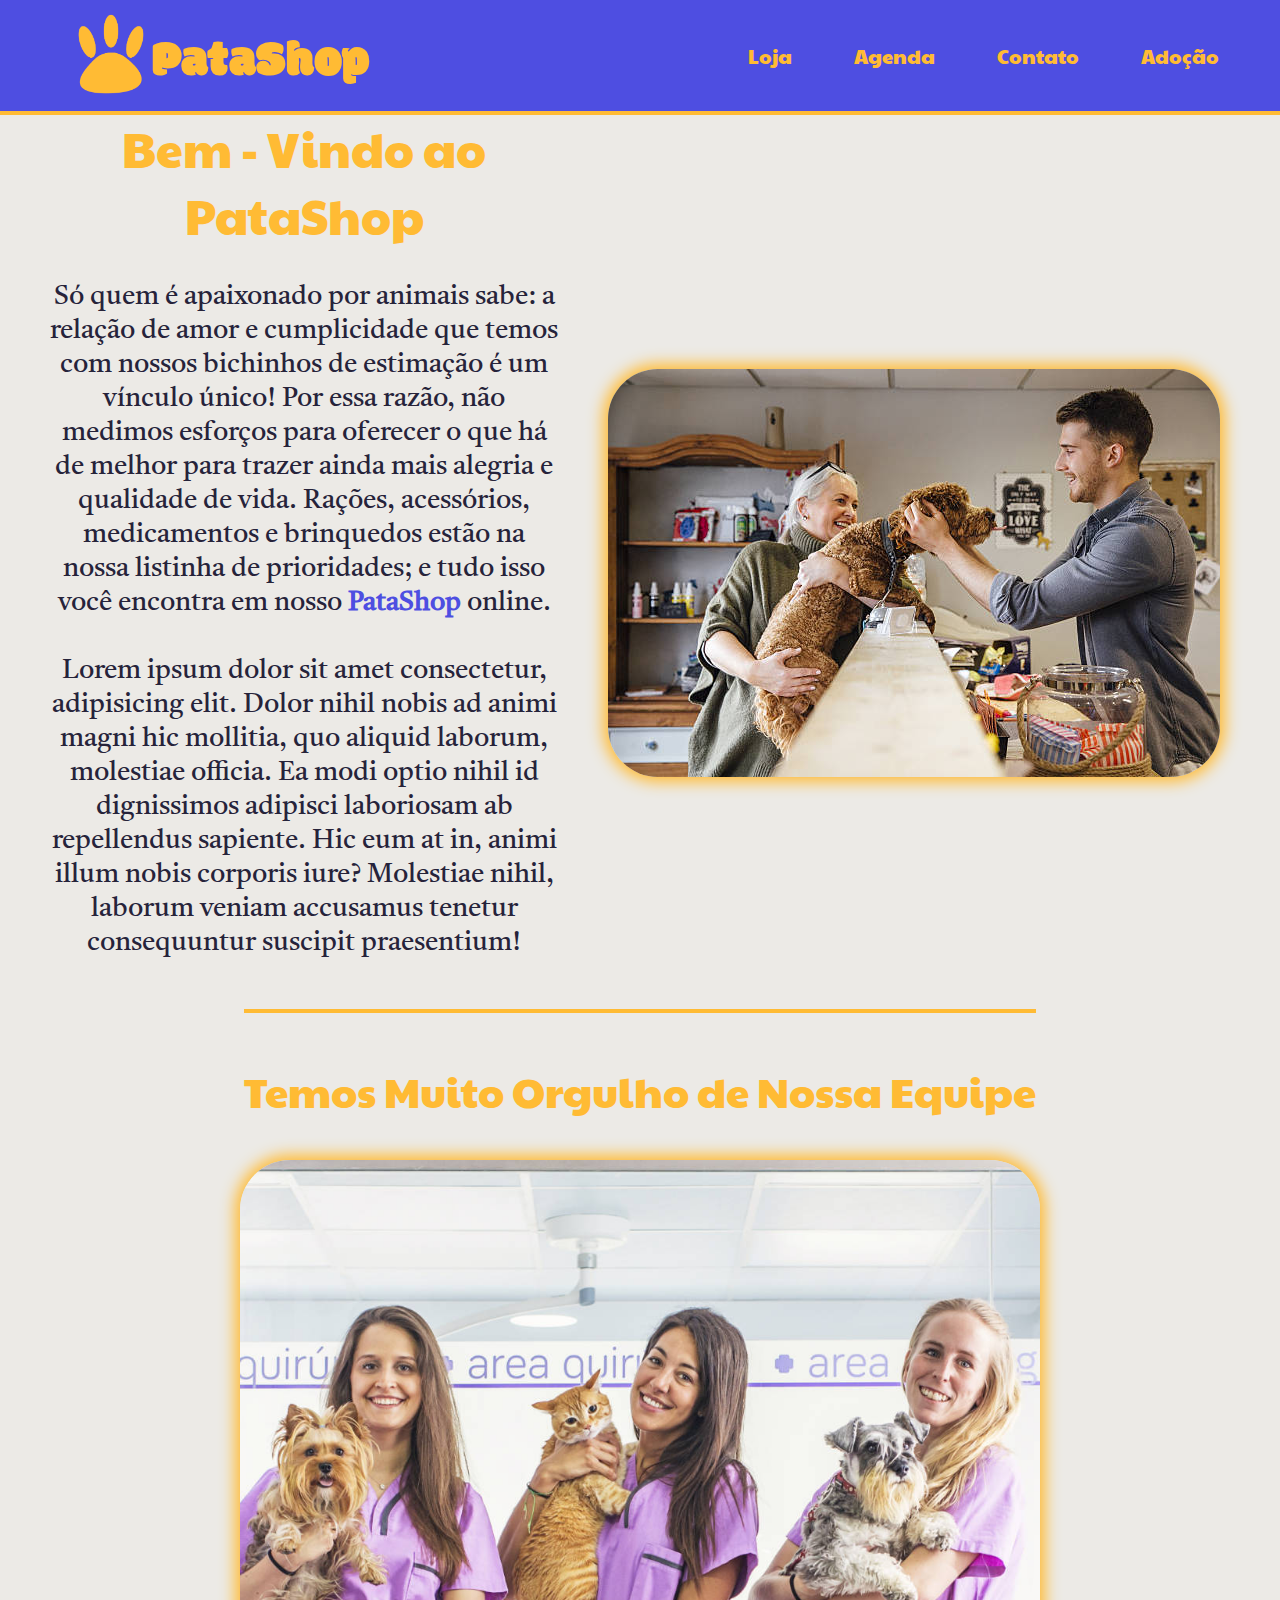
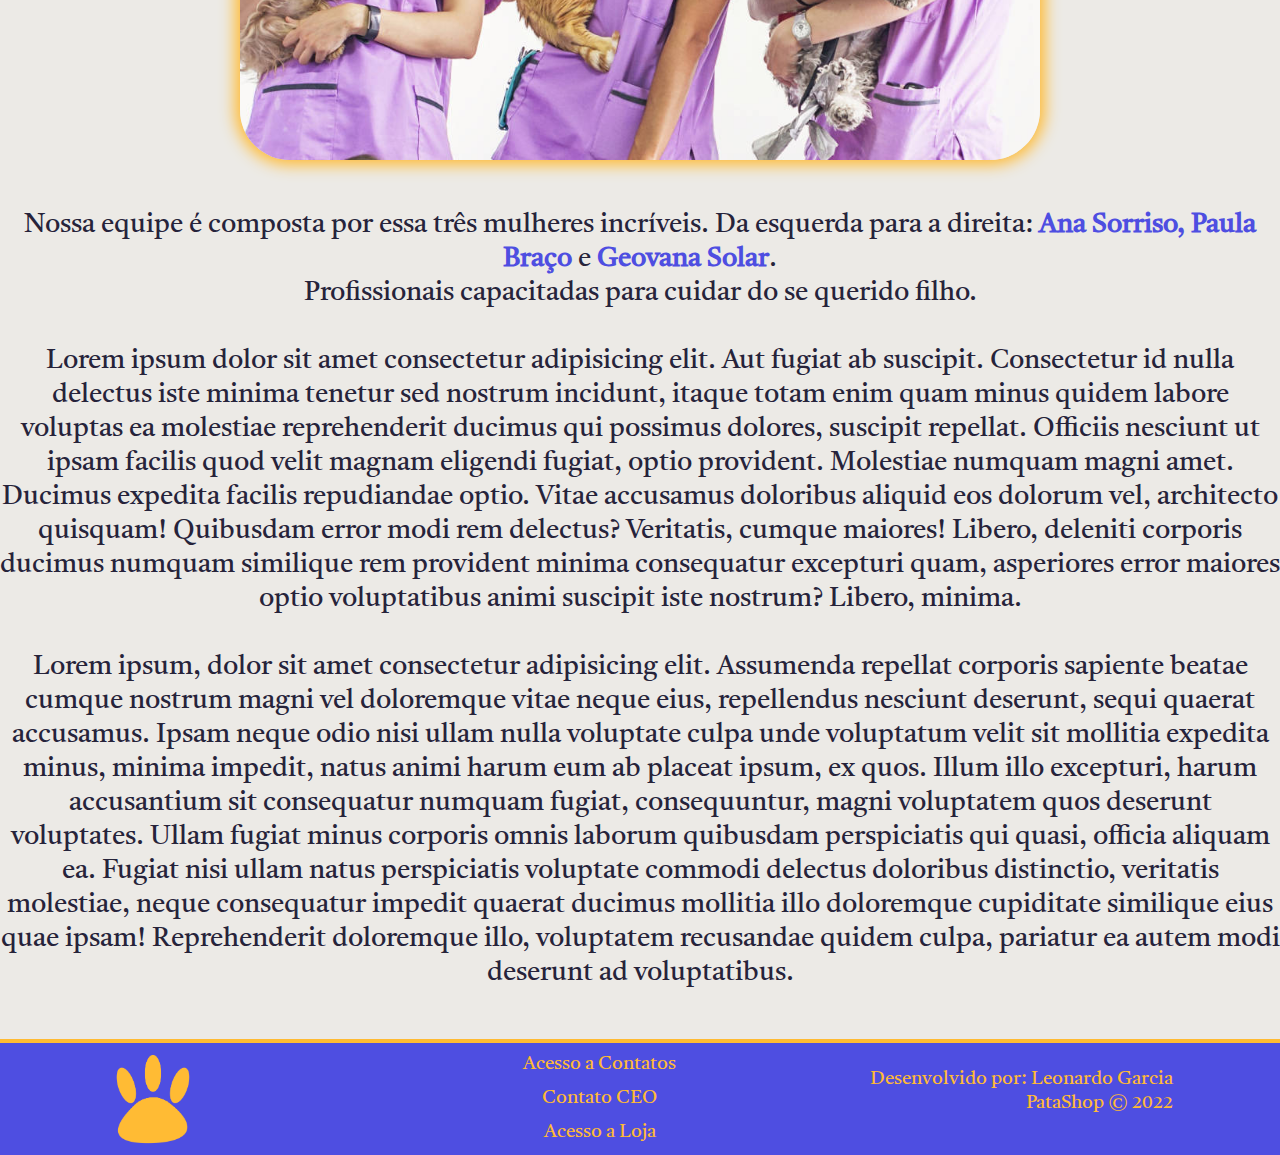
<file: index.html>
<!DOCTYPE html>
<html>

<head>
    <meta charset="utf-8">
    <meta http-equiv="X-UA-Compatible" content="IE=edge">
    <title>PataShop | Seu Pet Agradece</title>
    <meta name="description" content="Tudo para o seu Pet">
    <meta name="viewport" content="width=device-width, initial-scale=1">
    <link rel="stylesheet" href="stily.css">
    <link rel="shortcut icon" href="Imagens/Pata2.png" type="Imagens/LogoPet2.png">
</head>

<body>
    <header class="cabecalho">
        <a href="index.html">
            <img class="logo-cabecalho" src="Imagens/Pata2.png">
        </a>
        <a href="index.html" class="logo-name">PataShop</a>
        <nav class="cabecalho-menu">
            <a class="cabecalho-menu-item" href="Loja.html">Loja</a>
            <a class="cabecalho-menu-item" href="Agenda.html">Agenda</a>
            <a class="cabecalho-menu-item" href="Contato.html">Contato</a>
            <a class="cabecalho-menu-item" href="Adoção.html">Adoção</a>
        </nav>

    </header>

    <main class="importante">
        <section class="principal">
            <div class="principal-escrito">
                <h1 class="principal-escrito-titulo">Bem - Vindo ao <strong">PataShop</strong></h1>
                <h2 class="principal-escrito-texto">
                    <p>Só quem é apaixonado por animais sabe: a relação de amor e cumplicidade que temos com nossos
                        bichinhos de estimação é um vínculo único! Por essa razão, não medimos esforços para
                        oferecer o
                        que há de melhor para trazer ainda mais alegria e qualidade de vida. Rações, acessórios,
                        medicamentos e
                        brinquedos estão na nossa listinha de prioridades; e tudo isso você encontra em nosso
                        <strong class="patashop">PataShop</strong>
                        online.
                        <br><br>
                        Lorem ipsum dolor sit amet consectetur, adipisicing elit. Dolor nihil nobis ad animi magni hic
                        mollitia, quo aliquid laborum, molestiae officia. Ea modi optio nihil id dignissimos adipisci
                        laboriosam ab repellendus sapiente. Hic eum at in, animi illum nobis corporis iure? Molestiae
                        nihil, laborum veniam accusamus tenetur consequuntur suscipit praesentium!
                    </p>
                </h2>
            </div>
            <img class="dog-feliz" src="Imagens/segundono shopg.jpg" width="400px">
        </section>
        <selection class="equipe">
            <h2 class="equipe-titulo">Temos Muito Orgulho de Nossa Equipe</h2>
            <img class="equipe-imagem" src="Imagens/EquipePet.jpg" width="400px">
            <p class="equipe-texto">Nossa equipe é composta por essa três mulheres incríveis. Da esquerda para a
                direita:
                <strong class="name-item">Ana Sorriso, Paula Braço</strong> e <strong class="name-item">Geovana Solar</strong>.<br> Profissionais
                capacitadas para cuidar do
                se
                querido filho.<br><br>Lorem ipsum dolor sit amet consectetur adipisicing elit. Aut fugiat ab suscipit.
                Consectetur id nulla delectus iste minima tenetur sed nostrum incidunt, itaque totam enim quam minus
                quidem labore voluptas ea molestiae reprehenderit ducimus qui possimus dolores, suscipit repellat.
                Officiis nesciunt ut ipsam facilis quod velit magnam eligendi fugiat, optio provident. Molestiae numquam
                magni amet. Ducimus expedita facilis repudiandae optio. Vitae accusamus doloribus aliquid eos dolorum
                vel, architecto quisquam! Quibusdam error modi rem delectus? Veritatis, cumque maiores! Libero, deleniti
                corporis ducimus numquam similique rem provident minima consequatur excepturi quam, asperiores error
                maiores optio voluptatibus animi suscipit iste nostrum? Libero, minima.
                <br>
                <br>
                Lorem ipsum, dolor sit amet consectetur adipisicing elit. Assumenda repellat corporis sapiente beatae
                cumque nostrum magni vel doloremque vitae neque eius, repellendus nesciunt deserunt, sequi quaerat
                accusamus. Ipsam neque odio nisi ullam nulla voluptate culpa unde voluptatum velit sit mollitia expedita
                minus, minima impedit, natus animi harum eum ab placeat ipsum, ex quos. Illum illo excepturi, harum
                accusantium sit consequatur numquam fugiat, consequuntur, magni voluptatem quos deserunt voluptates.
                Ullam
                fugiat minus corporis omnis laborum quibusdam perspiciatis qui quasi, officia aliquam ea. Fugiat nisi
                ullam
                natus perspiciatis voluptate commodi delectus doloribus distinctio, veritatis molestiae, neque
                consequatur
                impedit quaerat ducimus mollitia illo doloremque cupiditate similique eius quae ipsam! Reprehenderit
                doloremque illo, voluptatem recusandae quidem culpa, pariatur ea autem modi deserunt ad voluptatibus.
            </p>

        </selection>
    </main>

    <Footer class="rodape">
        <a href="index.html">
            <img class="rodape-logo" src="Imagens/Pata2.png">
        </a>
        <nav class="rodape-link">
            <a class="rodape-link-item" href="Contato.html">Acesso a Contatos</a>
            <a class="rodape-link-item" href="https://www.linkedin.com/in/leonardo-garcia-973450137" target="_blank">Contato CEO</a>
            <a class="rodape-link-item" href="Loja.html">Acesso a Loja</a>
        </nav>
        <selection class="rodape-direitos">
            <p class="rodape-credito">Desenvolvido por: Leonardo Garcia<br> PataShop © 2022</p>
        </selection>
    </Footer>

</body>

</html>
</file>
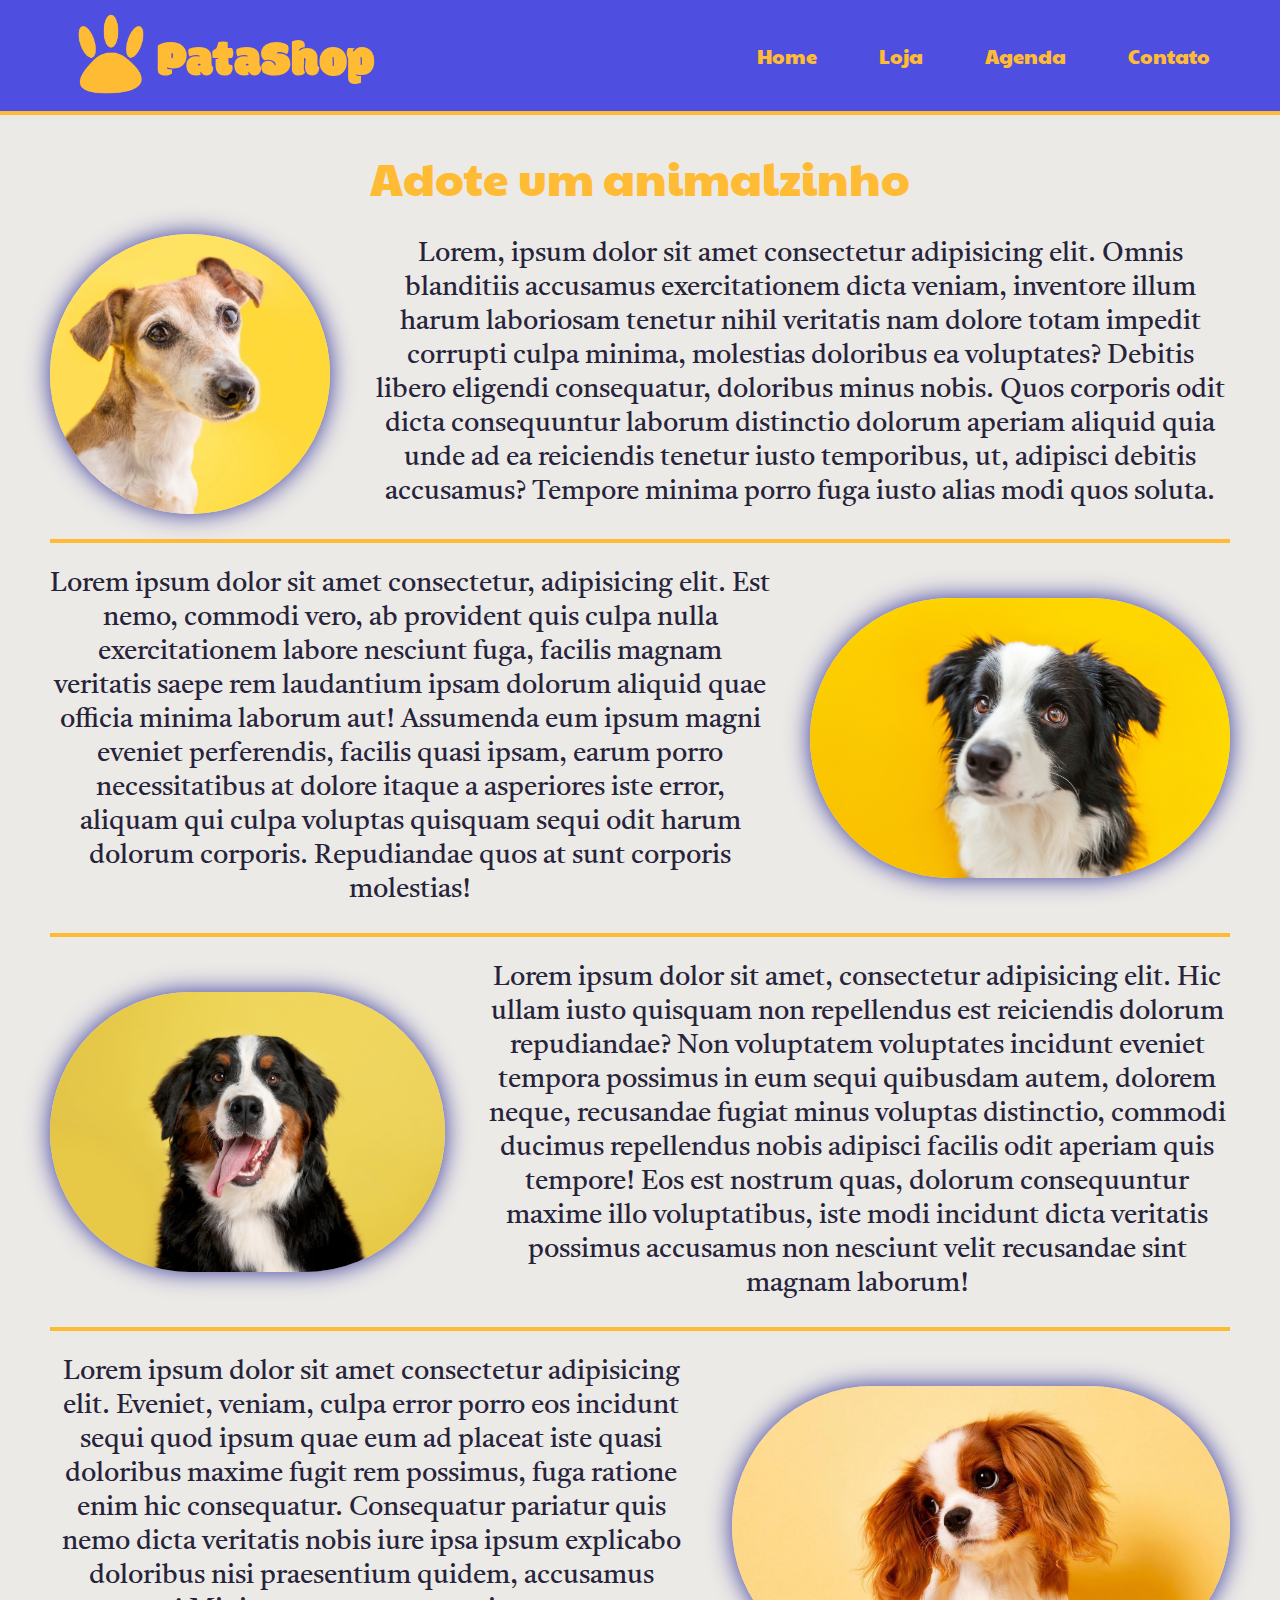
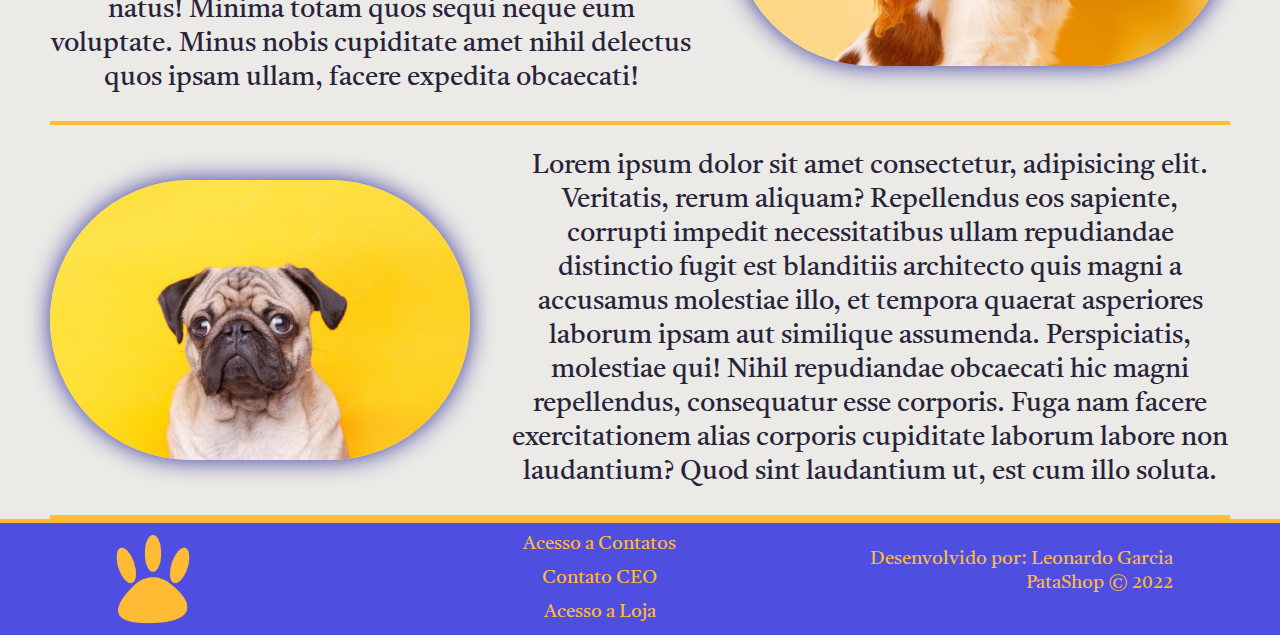
<file: Adoção.html>
<!DOCTYPE html>
<html>

<head>
    <meta charset="utf-8">
    <meta http-equiv="X-UA-Compatible" content="IE=edge">
    <title>PataShop</title>
    <meta name="description" content="Tudo para o seu Pet">
    <meta name="viewport" content="width=device-width, initial-scale=1">
    <link rel="stylesheet" href="stily.css">
    <link rel="shortcut icon" href="Imagens/Pata2.png" type="Imagens/LogoPet2.png">
</head>

<body>
    <header class="cabecalho">
        <a href="index.html">
            <img class="logo-cabecalho" src="Imagens/Pata2.png">
        </a>
        <a href="index.html" class="logo-name">PataShop</a>
        <nav class="cabecalho-menu">
            <a class="cabecalho-menu-item" href="index.html">Home</a>
            <a class="cabecalho-menu-item" href="Loja.html">Loja</a>
            <a class="cabecalho-menu-item" href="Agenda.html">Agenda</a>
            <a class="cabecalho-menu-item" href="Contato.html">Contato</a>
        </nav>
    </header>

    <main class="adocao-main">
        <h1 class="titulo-adocao">Adote um animalzinho</h1>
        <div class="blocos">
            <img class="adocao-img" src="Imagens/DogFundoAmarelo.jpg">
            <h2 class="adocao-text">Lorem, ipsum dolor sit amet consectetur adipisicing elit. Omnis blanditiis accusamus exercitationem
                dicta veniam, inventore illum harum laboriosam tenetur nihil veritatis nam dolore totam impedit corrupti
                culpa minima, molestias doloribus ea voluptates? Debitis libero eligendi consequatur, doloribus minus
                nobis. Quos corporis odit dicta consequuntur laborum distinctio dolorum aperiam aliquid quia unde ad ea
                reiciendis tenetur iusto temporibus, ut, adipisci debitis accusamus? Tempore minima porro fuga iusto
                alias modi quos soluta.
            </h2>
        </div>
        <div class="blocos">
            <h2 class="adocao-text">Lorem ipsum dolor sit amet consectetur, adipisicing elit. Est nemo, commodi vero, ab provident quis
                culpa nulla exercitationem labore nesciunt fuga, facilis magnam veritatis saepe rem laudantium ipsam
                dolorum aliquid quae officia minima laborum aut! Assumenda eum ipsum magni eveniet perferendis, facilis
                quasi ipsam, earum porro necessitatibus at dolore itaque a asperiores iste error, aliquam qui culpa
                voluptas quisquam sequi odit harum dolorum corporis. Repudiandae quos at sunt corporis molestias!</h2>
            <img class="adocao-img" src="Imagens/DogFundoAmarelo2.jpg">
        </div>
        <div class="blocos">
            <img class="adocao-img" src="Imagens/DogFundoAmarelo3.jpg">
            <h2 class="adocao-text">Lorem ipsum dolor sit amet, consectetur adipisicing elit. Hic ullam iusto quisquam non repellendus est
                reiciendis dolorum repudiandae? Non voluptatem voluptates incidunt eveniet tempora possimus in eum sequi
                quibusdam autem, dolorem neque, recusandae fugiat minus voluptas distinctio, commodi ducimus repellendus
                nobis adipisci facilis odit aperiam quis tempore! Eos est nostrum quas, dolorum consequuntur maxime illo
                voluptatibus, iste modi incidunt dicta veritatis possimus accusamus non nesciunt velit recusandae sint
                magnam laborum!</h2>
        </div>
        <div class="blocos">
            <h2 class="adocao-text">Lorem ipsum dolor sit amet consectetur adipisicing elit. Eveniet, veniam, culpa error porro eos incidunt
                sequi quod ipsum quae eum ad placeat iste quasi doloribus maxime fugit rem possimus, fuga ratione enim
                hic consequatur. Consequatur pariatur quis nemo dicta veritatis nobis iure ipsa ipsum explicabo
                doloribus nisi praesentium quidem, accusamus natus! Minima totam quos sequi neque eum voluptate. Minus
                nobis cupiditate amet nihil delectus quos ipsam ullam, facere expedita obcaecati!</h2>
            <img class="adocao-img" src="Imagens/DogFundoAmarelo4.jpg">
        </div>
        <div class="blocos">
            <img class="adocao-img" src="Imagens/DogFundoAmarelo5.jpg">
            <h2 class="adocao-text">Lorem ipsum dolor sit amet consectetur, adipisicing elit. Veritatis, rerum aliquam? Repellendus eos
                sapiente, corrupti impedit necessitatibus ullam repudiandae distinctio fugit est blanditiis architecto
                quis magni a accusamus molestiae illo, et tempora quaerat asperiores laborum ipsam aut similique
                assumenda. Perspiciatis, molestiae qui! Nihil repudiandae obcaecati hic magni repellendus, consequatur
                esse corporis. Fuga nam facere exercitationem alias corporis cupiditate laborum labore non laudantium?
                Quod sint laudantium ut, est cum illo soluta.</h2>
        </div>

    </main>

    <Footer class="rodape">
        <a href="index.html">
            <img class="rodape-logo" src="Imagens/Pata2.png">
        </a>
        <nav class="rodape-link">
            <a class="rodape-link-item" href="Contato.html">Acesso a Contatos</a>
            <a class="rodape-link-item" href="https://www.linkedin.com/in/leonardo-garcia-973450137"
                target="_blank">Contato CEO</a>
            <a class="rodape-link-item" href="Loja.html">Acesso a Loja</a>
        </nav>
        <selection class="rodape-direitos">
            <p class="rodape-credito">Desenvolvido por: Leonardo Garcia<br> PataShop © 2022</p>
        </selection>
    </Footer>





</body>

</html>
</file>
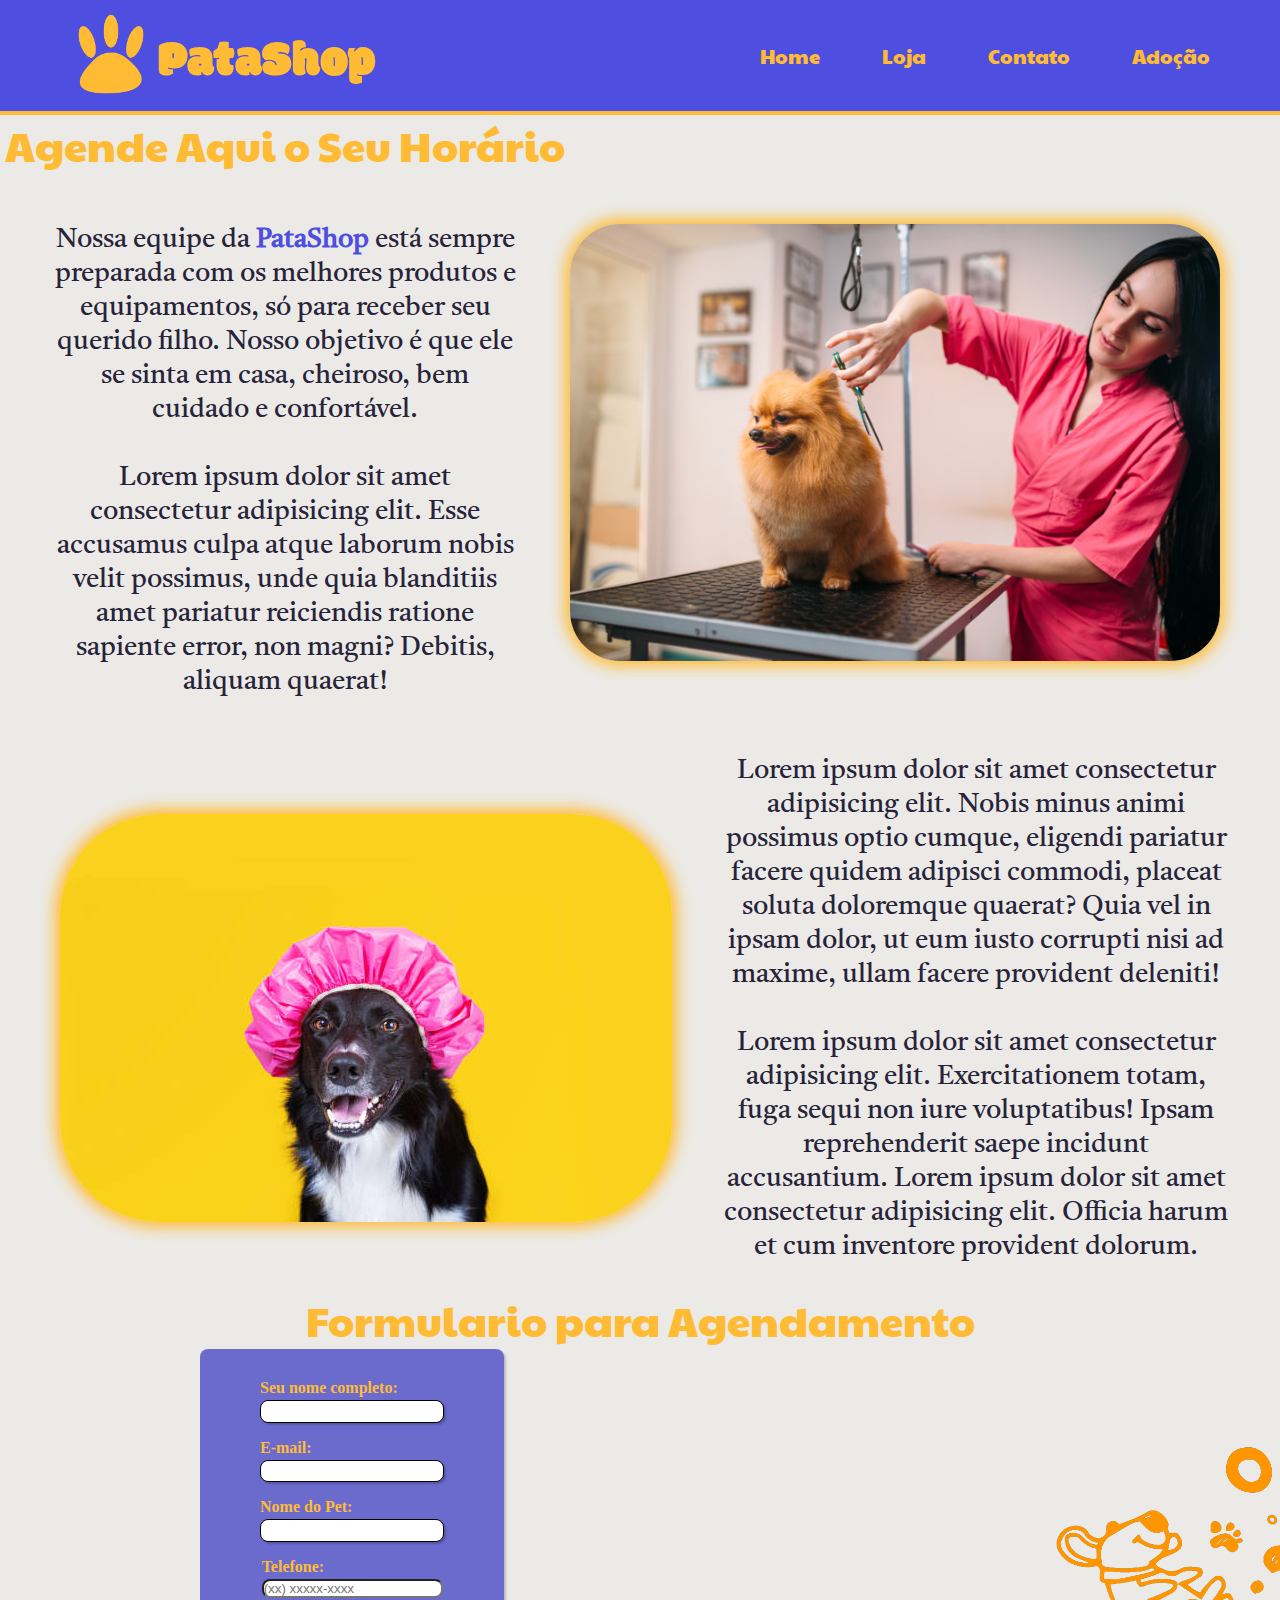
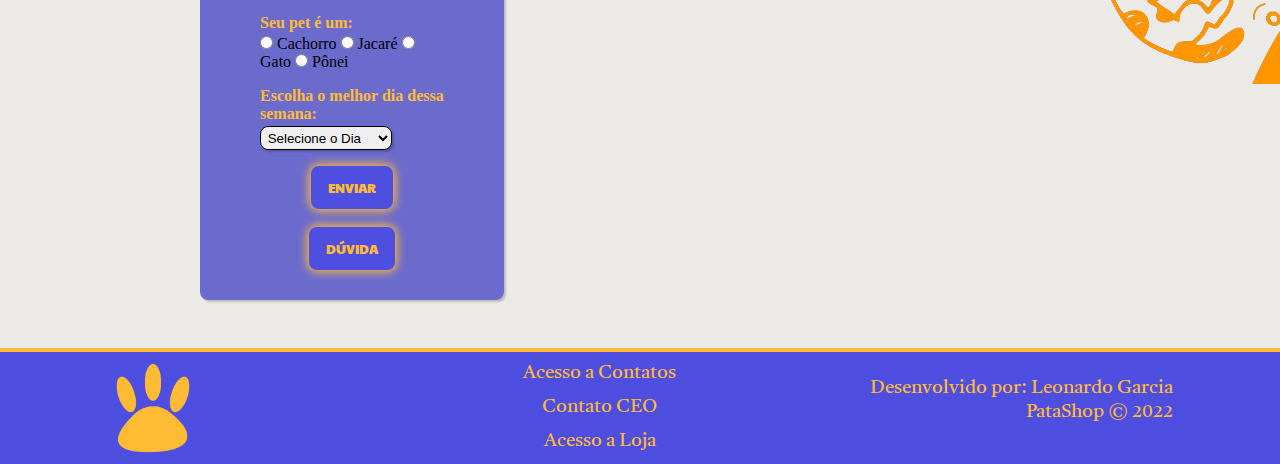
<file: Agenda.html>
<!DOCTYPE html>
<html>

<head>
    <meta charset="utf-8">
    <meta http-equiv="X-UA-Compatible" content="IE=edge">
    <title>PataShop</title>
    <meta name="description" content="Tudo para o seu Pet">
    <meta name="viewport" content="width=device-width, initial-scale=1">
    <link rel="stylesheet" href="stily.css">
    <link rel="shortcut icon" href="Imagens/Pata2.png" type="Imagens/LogoPet2.png">
</head>

<body>
    <header class="cabecalho">
        <a href="index.html">
            <img class="logo-cabecalho" src="Imagens/Pata2.png">
        </a>
        <a href="index.html" class="logo-name">PataShop</a>
        <nav class="cabecalho-menu">
            <a class="cabecalho-menu-item" href="index.html">Home</a>
            <a class="cabecalho-menu-item" href="Loja.html">Loja</a>
            <a class="cabecalho-menu-item" href="Contato.html">Contato</a>
            <a class="cabecalho-menu-item" href="Adoção.html">Adoção</a>
        </nav>

    </header>

    <main class="importante-agenda">
        <selection class="conteudo-um">
            <div class="bloco-um">
                <h1 class="titulo-bloco-um">Agende Aqui o Seu Horário</h1>
                <h2 class="texto-bloco-um">Nossa equipe da <strong class="patashop">PataShop</strong> está sempre
                    preparada com os
                    melhores produtos e equipamentos, só para
                    receber seu
                    querido filho. Nosso objetivo é que ele se sinta em casa, cheiroso, bem cuidado e confortável.
                    <br><br>
                    Lorem ipsum dolor sit amet consectetur adipisicing elit. Esse accusamus culpa atque laborum nobis
                    velit possimus, unde quia blanditiis amet pariatur reiciendis ratione sapiente error, non magni?
                    Debitis, aliquam quaerat!</h2>
            </div>
            <img class="img-bloco-um" src="Imagens/tipos-de-tosa.jpg">
        </selection>
        <selection class="conteudo-dois">
            <img class="img-bloco-dois" src="Imagens/istoc.jpg">
            <div class="bloco-dois">
                <h2 class="texto-bloco-dois">Lorem ipsum dolor sit amet consectetur adipisicing elit. Nobis minus animi
                    possimus
                    optio cumque, eligendi pariatur facere quidem adipisci commodi, placeat soluta doloremque quaerat?
                    Quia vel in
                    ipsam dolor, ut eum iusto corrupti nisi ad maxime, ullam facere provident deleniti!<br><br>Lorem
                    ipsum dolor sit amet consectetur adipisicing elit. Exercitationem totam, fuga sequi non iure
                    voluptatibus! Ipsam reprehenderit saepe incidunt accusantium. Lorem ipsum dolor sit amet consectetur
                    adipisicing elit. Officia harum et cum inventore provident dolorum.
                </h2>
            </div>
        </selection>
        <h2 class="agenda-form">Formulario para Agendamento</h2>
        <selection id="parte">
            <fieldset id="divisão">
                <seletion class="campo">
                    <label for="nome"><strong>Seu nome completo: </strong></label>
                    <input type="text" class="name" name="nome" id="nome" required>
                </seletion>
                <selection class="campo">
                    <label for="mail"><strong>E-mail: </strong></label>
                    <input type="email" name="mail" id="mail" required>
                </selection>
                <selection class="campo">
                    <label for="pet-name"><strong>Nome do Pet: </strong></label>
                    <input type="text" class="pet-name" name="pet-name" id="pet-name" required>
                </selection>
                <selection class="campo">
                    <label for="telefone"><strong>Telefone: </strong></label>
                    <input type="tel" class="telefone" name="telefone" id="telefone" placeholder="(xx) xxxxx-xxxx"
                        required>
                </selection>
                <selection class="campo">
                    <label><strong>Seu pet é um: </strong></label>
                    <input type="radio" name="Grupo"> Cachorro
                    <input type="radio" name="Grupo"> Jacaré
                    <input type="radio" name="Grupo"> Gato
                    <input type="radio" name="Grupo"> Pônei
                </selection>
                <selection class="campo">
                    <label><strong>Escolha o melhor dia dessa semana: </strong></label>
                    <select id="dia">
                        <option selected disabled value="">Selecione o Dia</option>
                        <option>23</option>
                        <option>24</option>
                        <option>25</option>
                        <option>26</option>
                        <option>27</option>
                        <option>28</option>
                        <option>29</option>
                        <option>30</option>
                    </select>
                </selection>
                <button class="botao-contato">Enviar</button><br>
                <a href="Contato.html">
                    <button class="botao-contato">Dúvida</button>
                </a>
            </fieldset>
            <img class="dogbanho" src="Imagens/DogBanho.png">
        </selection>
    </main>

    <Footer class="rodape">
        <a href="index.html">
            <img class="rodape-logo" src="Imagens/Pata2.png">
        </a>
        <nav class="rodape-link">
            <a class="rodape-link-item" href="Contato.html">Acesso a Contatos</a>
            <a class="rodape-link-item" href="https://www.linkedin.com/in/leonardo-garcia-973450137"
                target="_blank">Contato CEO</a>
            <a class="rodape-link-item" href="Loja.html">Acesso a Loja</a>
        </nav>
        <selection class="rodape-direitos">
            <p class="rodape-credito">Desenvolvido por: Leonardo Garcia<br> PataShop © 2022</p>
        </selection>
    </Footer>

</body>

</html>
</file>
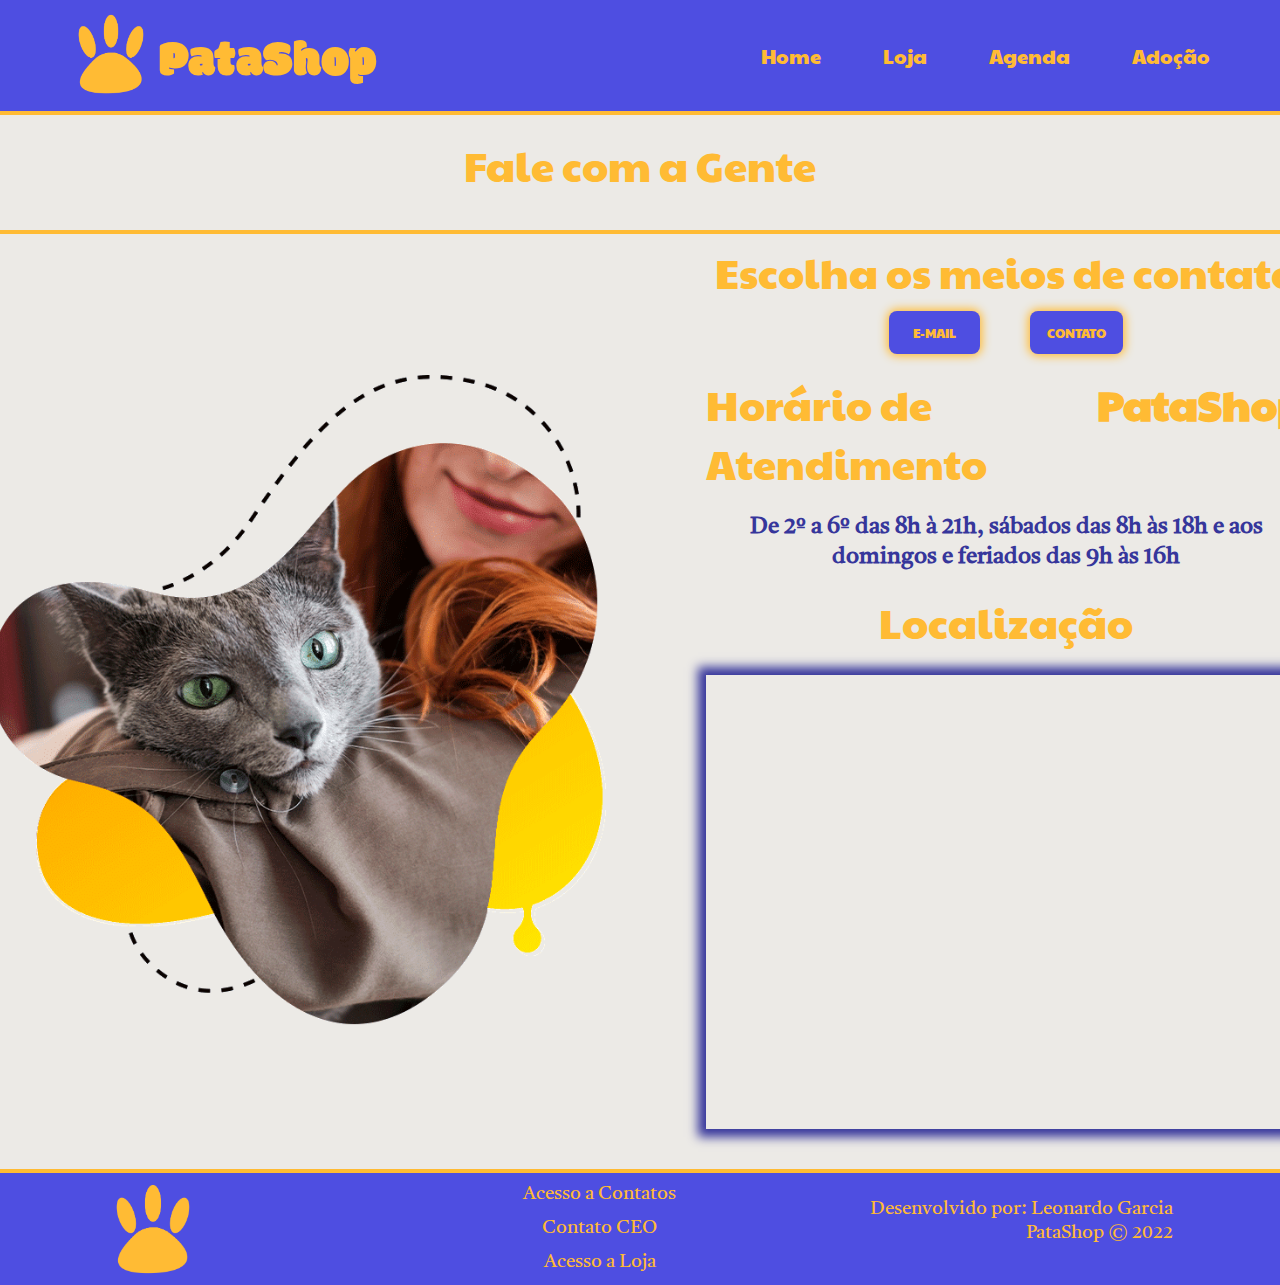
<file: Contato.html>
<!DOCTYPE html>
<html>

<head>
    <meta charset="utf-8">
    <meta http-equiv="X-UA-Compatible" content="IE=edge">
    <title>PataShop</title>
    <meta name="description" content="Tudo para o seu Pet">
    <meta name="viewport" content="width=device-width, initial-scale=1">
    <link rel="stylesheet" href="stily.css">
    <link rel="shortcut icon" href="Imagens/Pata2.png" type="Imagens/LogoPet2.png">
</head>

<body>
    <header class="cabecalho">
        <a href="index.html">
            <img class="logo-cabecalho" src="Imagens/Pata2.png">
        </a>
        <a href="index.html" class="logo-name">PataShop</a>
        <nav class="cabecalho-menu">
            <a class="cabecalho-menu-item" href="index.html">Home</a>
            <a class="cabecalho-menu-item" href="Loja.html">Loja</a>
            <a class="cabecalho-menu-item" href="Agenda.html">Agenda</a>
            <a class="cabecalho-menu-item" href="Adoção.html">Adoção</a>
        </nav>

    </header>
    <main class="contato">
        <h1 class="contato-titulo">Fale com a Gente </h1>
        <selection class="contato-cont">
            <div class="contato-cont-img">
                <img class="contato-cont-img-item" src="Imagens/gatinho.png">
            </div>
            <selection class="contato-box">
                <div class="contato-cont-meios">
                    <h2 class="contato-cont-meios-titulo">Escolha os meios de contato</h2>
                    <div class="botao">
                        <button class="botao-email">E-mail</button>
                        <button class="botao-contato">Contato</button>
                    </div>
                </div>
                <div class="atendimento">
                    <h2 class="contato-cont-atendimento">Horário de Atendimento</h2>
                    <a href="index.html">
                        <h2 class="contato-cont-patashop"><b>PataShop</b></h2>
                    </a>
                </div>
                <div class="contato-cont-horario">
                    <h3>De 2º a 6º das 8h à 21h, sábados das 8h às 18h e aos domingos e feriados das 9h às 16h</h3>
                </div>
                <div>
                    <h2 class="localiza">Localização</h2>
                </div>
                <div class="contato-cont-maps">
                    <iframe
                        src="https://www.google.com/maps/embed?pb=!1m14!1m8!1m3!1d14632.490274675807!2d-46.6918154!3d-23.5280936!3m2!1i1024!2i768!4f13.1!3m3!1m2!1s0x0%3A0x923835e9005f8309!2sSenac%20Lapa%20Tito!5e0!3m2!1spt-BR!2sbr!4v1661098713527!5m2!1spt-BR!2sbr"
                        width="600" height="450" style="border:0;" allowfullscreen="" loading="lazy"
                        referrerpolicy="no-referrer-when-downgrade"></iframe>
                </div>
            </selection>
        </selection>



    </main>
    <Footer class="rodape">
        <a href="index.html">
            <img class="rodape-logo" src="Imagens/Pata2.png">
        </a>
        <nav class="rodape-link">
            <a class="rodape-link-item" href="Contato.html">Acesso a Contatos</a>
            <a class="rodape-link-item" href="https://www.linkedin.com/in/leonardo-garcia-973450137" target="_blank">Contato CEO</a>
            <a class="rodape-link-item" href="Loja.html">Acesso a Loja</a>
        </nav>
        <selection class="rodape-direitos">
            <p class="rodape-credito">Desenvolvido por: Leonardo Garcia<br> PataShop © 2022</p>
        </selection>
    </Footer>


</body>

</html>
</file>
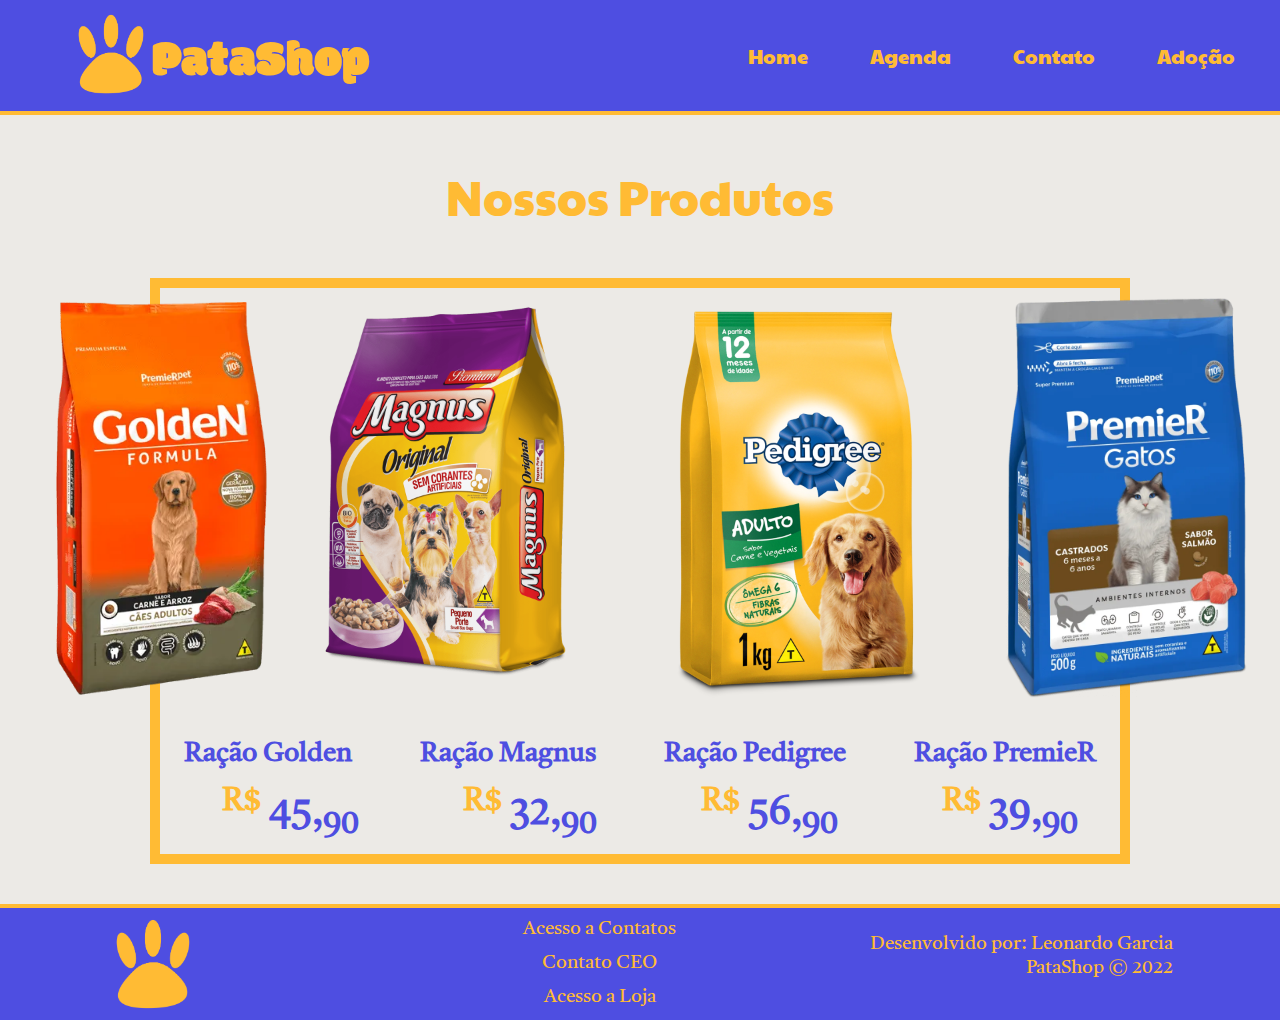
<file: Loja.html>
<!DOCTYPE html>
<html>

<head>
    <meta charset="utf-8">
    <meta http-equiv="X-UA-Compatible" content="IE=edge">
    <title>PataShop</title>
    <meta name="description" content="Tudo para o seu Pet">
    <meta name="viewport" content="width=device-width, initial-scale=1">
    <link rel="stylesheet" href="stily.css">
    <link rel="shortcut icon" href="Imagens/Pata2.png" type="Imagens/LogoPet2.png">
</head>

<body>
    <header class="cabecalho">
        <a href="Home.html">
            <img class="logo-cabecalho" src="Imagens/Pata2.png">
        </a>
        <a href="Home.html" class="logo-name">PataShop</a>
        <nav class="cabecalho-menu">
            <a class="cabecalho-menu-item" href="Home.html">Home</a>
            <a class="cabecalho-menu-item" href="Agenda.html">Agenda</a>
            <a class="cabecalho-menu-item" href="Contato.html">Contato</a>
            <a class="cabecalho-menu-item" href="Adoção.html">Adoção</a>
        </nav>

    </header>

    <h1 class="titulo-loja">Nossos Produtos</h1>

    <main class="loja">
        <selection class="loja-img">
            <img class="loja-img-item" src="Imagens\produtos\Golden1Kg.png">
            <img class="loja-img-item" src="Imagens/produtos/Magnus1Kg.png">
            <img class="loja-img-item" src="Imagens/produtos/Pedigree.png">
            <img class="loja-img-item" src="Imagens/produtos/Premier500G.png">
        </selection>
        <selection class="loja-marca">
            <h2 class="loja-marca-item"><b>Ração Golden</b></h2>
            <h2 class="loja-marca-item"><b>Ração Magnus</b></h2>
            <h2 class="loja-marca-item"><b>Ração Pedigree</b></h2>
            <h2 class="loja-marca-item"><b>Ração PremieR</b></h2>
        </selection>
        <selection class="loja-valor">
            <h2 class="loja-valor-item"><b><sup class="precinho">R$</sup> 45,<sub>90</sub></b></h2>
            <h2 class="loja-valor-item"><b><sup class="precinho">R$</sup> 32,<sub>90</sub></b></h2>
            <h2 class="loja-valor-item"><b><sup class="precinho">R$</sup> 56,<sub>90</sub></b></h2>
            <h2 class="loja-valor-item"><b><sup class="precinho">R$</sup> 39,<sub>90</sub></b></h2>
        </selection>

    </main>


    <Footer class="rodape">
        <a href="Home.html">
            <img class="rodape-logo" src="Imagens/Pata2.png">
        </a>
        <nav class="rodape-link">
            <a class="rodape-link-item" href="Contato.html">Acesso a Contatos</a>
            <a class="rodape-link-item" href="https://www.linkedin.com/in/leonardo-garcia-973450137" target="_blank">Contato CEO</a>
            <a class="rodape-link-item" href="Loja.html">Acesso a Loja</a>
        </nav>
        <selection class="rodape-direitos">
            <p class="rodape-credito">Desenvolvido por: Leonardo Garcia<br> PataShop © 2022</p>
        </selection>
    </Footer>

</body>

</html>
</file>
<file: stily.css>
@import url('https://fonts.googleapis.com/css2?family=Paytone+One&family=Tiro+Gurmukhi&display=swap');
@import url('https://fonts.googleapis.com/css2?family=Margarine&family=Marko+One&family=Modak&display=swap');

/*Reset --> para crossbrowser */
* {
    margin: 0;
    padding: 0;
    box-sizing: border-box;
    text-decoration: none;
}

body {
    font-size: 100%;
    background: #eceae6;
}

/*Cabeçalho*/

.cabecalho {
    display: flex;
    flex-direction: row;
    align-items: center;
    justify-content: space-between;
    padding: 10px;
    background: #4e4ee1;

}

.logo-cabecalho {
    height: 82px;
    padding-left: 60px;
}

.logo-cabecalho:hover {
    opacity: 0.75;
}

.logo-name {
    font-family: 'Modak', cursive;
    font-weight: 400;
    font-size: 50px;
    color: #ffbb34;
    margin-right: 30%;
    margin-top: 15px;
}

.logo-name:hover {
    color: #a57410
}

.cabecalho-menu {
    display: flex;
    gap: 62px;
    padding-right: 60px;
}

.cabecalho-menu-item {
    font-family: 'Paytone One', sans-serif;
    font-weight: 400;
    font-size: 20px;
    color: #ffbb34;
}

.cabecalho-menu-item:hover {
    color: #a57410;
}

.importante {
    margin-bottom: 48px;
    border-top: 4px solid #ffbb34;
}

.principal {
    display: flex;
    flex-direction: row;
    align-items: center;
    justify-content: space-evenly;
}

.principal-escrito {
    display: flex;
    flex-direction: column;
    gap: 32px;
}

.principal-escrito-titulo {
    font-family: 'Paytone One', sans-serif;
    font-weight: 400;
    font-size: 48px;
    color: #ffbb34;
    text-align: center;
}

.principal-escrito-texto {
    font-family: 'Tiro Gurmukhi', serif;
    font-weight: 400;
    font-size: 27px;
    text-align: center;
    color: #26233a;
    margin-left: 50px;
    margin-right: 50px;
}

.patashop {
    color: #4e4ee1;
}

.dog-feliz {
    margin-top: 70px;
    margin-right: 60px;
    border-radius: 50px;
    width: 650px;
    box-shadow: 0px 0px 15px 5px #ffbb34;
}

.equipe {
    display: flex;
    flex-direction: column;
    align-items: center;
    gap: 24px;
    margin-top: 48px;
}

.equipe-titulo {
    border-top: 4px solid #ffbb34;
    padding-top: 48px;
    font-family: 'Paytone One', sans-serif;
    font-weight: 400;
    font-size: 42px;
    color: #ffbb34;
    margin-bottom: 16px;
}

.equipe-imagem {
    border-radius: 50px;
    width: 800px;
    align-items: center;
    box-shadow: 0px 0px 15px 5px #ffbb34;
    margin-bottom: 25px;
}

.equipe-texto {
    font-family: 'Tiro Gurmukhi', serif;
    font-weight: 400;
    font-size: 27px;
    text-align: center;
    color: #26233a
}

.name-item {
    color: #4e4ee1;
}

.rodape {
    border-top: 4px solid #ffbb34;
    background: #4e4ee1;
    display: flex;
    flex-direction: row;
    justify-content: space-around;
    padding: 10px;
}

.rodape-logo {
    display: flex;
    height: 92px;
}

.rodape-logo:hover {
    opacity: 0.85;
}

.rodape-select {
    display: flex;
}

.rodape-link {
    display: flex;
    flex-direction: column;
    text-decoration: none;
    gap: 10px;
    align-items: center;
    padding-left: 130px;
}

.rodape-link-item {
    color: #ffbb34;
    font-size: 20px;
    font-family: 'Tiro Gurmukhi', serif;
    font-weight: 400;
    font-size: 19px;
}

.rodape-link-item:hover {
    color: #a57410;
}

.rodape-direitos {
    display: flex;

}

.rodape-credito {
    display: flex;
    flex-direction: column;
    color: #ffbb34;
    font-size: 20px;
    font-family: 'Tiro Gurmukhi', serif;
    font-weight: 400;
    font-size: 19px;
    text-align: right;
    padding-top: 15px;
}

.titulo-loja {
    font-family: 'Paytone One', sans-serif;
    font-weight: 400;
    font-size: 48px;
    color: #ffbb34;
    text-align: center;
    border-top: 4px solid #ffbb34;
    padding-top: 48px;
    padding-bottom: 48px;
}

.loja {
    border: 10px solid #ffbb34;
    margin-left: 150px;
    margin-right: 150px;
    margin-bottom: 40px;
    padding: 10px;
}

.loja-img {
    display: flex;
    flex-direction: row;
    justify-content: center;
    gap: 5px;
}

.loja-img-item {
    height: 400px;
    cursor: pointer;
}

.loja-img-item:hover {
    opacity: 0.75;
}

.loja-marca {
    padding-top: 40px;
    display: flex;
    flex-direction: row;
    justify-content: space-around;
    gap: 40px;

}

.loja-marca-item {
    font-family: 'Tiro Gurmukhi', serif;
    font-weight: 400;
    font-size: 27px;
    text-align: center;
    color: #4e4ee1;
    cursor: pointer;
}

.loja-marca-item:hover {
    color: #36369b;
}

.loja-valor {
    padding-top: 10px;
    display: flex;
    flex-direction: row;
    justify-content: space-around;
    padding-left: 20px;
    gap: 40px;

}

.loja-valor-item {
    font-family: 'Tiro Gurmukhi', serif;
    font-weight: 400;
    font-size: 38px;
    text-align: center;
    color: #4e4ee1;
    cursor: pointer;
}

.loja-valor-item:hover {
    color: #36369b
}

.precinho {
    color: #ffbb34;
}

.precinho:hover {
    color: #a57410
}


.contato {
    display: flex;
    flex-direction: column;
    align-items: center;
    border-top: 4px solid #ffbb34;
}

.contato-titulo {
    padding-top: 20px;
    font-family: 'Paytone One', sans-serif;
    font-weight: 400;
    font-size: 42px;
    color: #ffbb34;
    margin-bottom: 16px;
    padding-bottom: 20px;
}

.contato-cont {
    display: flex;
    flex-direction: row;
    align-items: center;
    gap: 100px;
    border-top: 4px solid #ffbb34;
}

.contato-cont-img {
    margin-left: 15px;
}

.contato-cont-img-item {
    height: 650px;
}

.contato-box {
    display: flex;
    flex-direction: column;
    align-items: center;
    gap: 20px;
}

.contato-cont-meios {
    display: flex;
    flex-direction: column;
    align-items: center;
    gap: 10px;
}

.contato-cont-meios-titulo {
    font-family: 'Paytone One', sans-serif;
    font-weight: 400;
    font-size: 42px;
    color: #ffbb34;
    margin-top: 8px;
}

.botao {
    display: flex;
    flex-direction: row;
    gap: 50px;
}

.botao-email {
    background-color: #4e4ee1;
    padding: 12px 24px;
    color: #ffbb34;
    border: none;
    border-radius: 8px;
    cursor: pointer;
    text-transform: uppercase;
    font-family: 'Paytone One', sans-serif;
    font-weight: 800px;
    box-shadow: 0px 0px 10px 2px #ffbb34;
}

.botao-email:hover {
    background-color: #ffbb34;
    color: #4e4ee1;
    box-shadow: 0px 0px 10px 2px #4e4ee1;
}

.botao-contato {
    background-color: #4e4ee1;
    padding: 12px 17px;
    color: #ffbb34;
    border: none;
    border-radius: 8px;
    cursor: pointer;
    text-transform: uppercase;
    font-family: 'Paytone One', sans-serif;
    font-weight: 800px;
    box-shadow: 0px 0px 10px 2px #ffbb34;
}

.botao-contato:hover {
    background-color: #ffbb34;
    color: #4e4ee1;
    box-shadow: 0px 0px 10px 2px #4e4ee1;
}

.atendimento {
    display: flex;
    flex-direction: row;
    gap: 8px;
}

.contato-cont-atendimento {
    font-family: 'Paytone One', sans-serif;
    font-weight: 400;
    font-size: 42px;
    color: #ffbb34;
}

.contato-cont-patashop {
    font-family: 'Paytone One', sans-serif;
    font-weight: 400;
    font-size: 42px;
    color: #ffbb34;
}

.contato-cont-patashop:hover {
    color: #a57410
}

.contato-cont-horario {
    font-family: 'Tiro Gurmukhi', serif;
    font-weight: 400;
    font-size: 20px;
    text-align: center;
    color: #36369b
}

.localiza {
    font-family: 'Paytone One', sans-serif;
    font-weight: 400;
    font-size: 42px;
    color: #ffbb34;
    margin-bottom: 4px;
}

.contato-cont-maps {
    box-shadow: 0px 0px 10px 8px #36369b;
    margin-bottom: 40px;
}

/*Pagina Agenda*/

.importante-agenda {
    margin-bottom: 48px;
    border-top: 4px solid #ffbb34;
}

.conteudo-um {
    display: flex;
    flex-direction: row;
    align-items: center;
    justify-content: space-evenly;
}

.bloco-um {
    display: flex;
    flex-direction: column;
    align-items: center;
}

.titulo-bloco-um {
    font-family: 'Paytone One', sans-serif;
    font-weight: 400;
    font-size: 42px;
    color: #ffbb34;
    margin-bottom: 50px;
}

.texto-bloco-um {
    font-family: 'Tiro Gurmukhi', serif;
    font-weight: 400;
    font-size: 27px;
    text-align: center;
    color: #26233a;
    margin-left: 50px;
    margin-right: 50px;
}

.img-bloco-um {
    margin-top: 70px;
    margin-right: 60px;
    border-radius: 50px;
    width: 650px;
    box-shadow: 0px 0px 15px 5px #ffbb34;
}

.conteudo-dois {
    display: flex;
    flex-direction: row;
    align-items: center;
}

.img-bloco-dois {
    margin-top: 70px;
    margin-left: 60px;
    border-radius: 100px;
    width: 650px;
    box-shadow: 0px 0px 15px 5px #ffbb34;
}

.bloco-dois {
    display: flex;
}

.texto-bloco-dois {
    font-family: 'Tiro Gurmukhi', serif;
    font-weight: 400;
    font-size: 27px;
    text-align: center;
    color: #26233a;
    margin-left: 50px;
    margin-right: 50px;
    margin-top: 55px;
}

.agenda-form {
    font-family: 'Paytone One', sans-serif;
    font-weight: 400;
    font-size: 42px;
    color: #ffbb34;
    margin-top: 25px;
    text-align: center;
}

#parte {
    display: flex;
    flex-direction: row;
    gap: 150px;

}

#divisão {
    display: flex;
    flex-direction: column;
    align-items: center;
    margin-left: 200px;
    background-color: #6b6bce;
    border: none;
    padding-right: 60px;
    padding-left: 60px;
    padding-top: 30px;
    padding-bottom: 30px;
    border-radius: 8px;
    box-shadow: 2px 2px 2px rgba(0, 0, 0, 0.2);
}

.campo {
    margin-bottom: 1em;
}

.campo label {
    margin-bottom: 0.2em;
    color: #ffbb34;
    display: block;
}

fieldset .grupo .campo {
    float: left;
    margin-right: 1em;
}

.campo input[type="text"],
.campo input[type="email"],
.campo select {
    padding: 0.2em;
    border: 1px solid;
    box-shadow: 2px 2px 2px rgba(0, 0, 0, 0.2);
    display: block;
}

.campo select,
option {
    padding-right: 1em;

}

input,
select {
    border-radius: 8px;
}

.dogbanho {
    margin-top: 35px;
    height: 300px;
    margin-left: 400px;
}

/*Adoção*/

.adocao-main {
    display: flex;
    flex-direction: column;
    gap: 25px;
    border-top: 4px solid #ffbb34;
}

.titulo-adocao {
    font-family: 'Paytone One', sans-serif;
    font-weight: 400;
    font-size: 46px;
    color: #ffbb34;
    margin-bottom: 0px;
    margin-top: 30px;
    text-align: center;
}

.blocos {
    display: flex;
    flex-direction: row;
    justify-content: flex-end;
    gap: 40px;
    margin-left: 50px;
    margin-right: 50px;
    align-items: center;
    border-bottom: 4px solid #ffbb34;
    padding-bottom: 25px;
}

.adocao-img {
    height: 280px;
    border-radius: 150px;
    box-shadow: 0px 0px 25px 0px #36369b;
}

.adocao-text {
    font-family: 'Tiro Gurmukhi', serif;
    font-weight: 400;
    font-size: 27px;
    text-align: center;
    color: #26233a;
}
</file>
